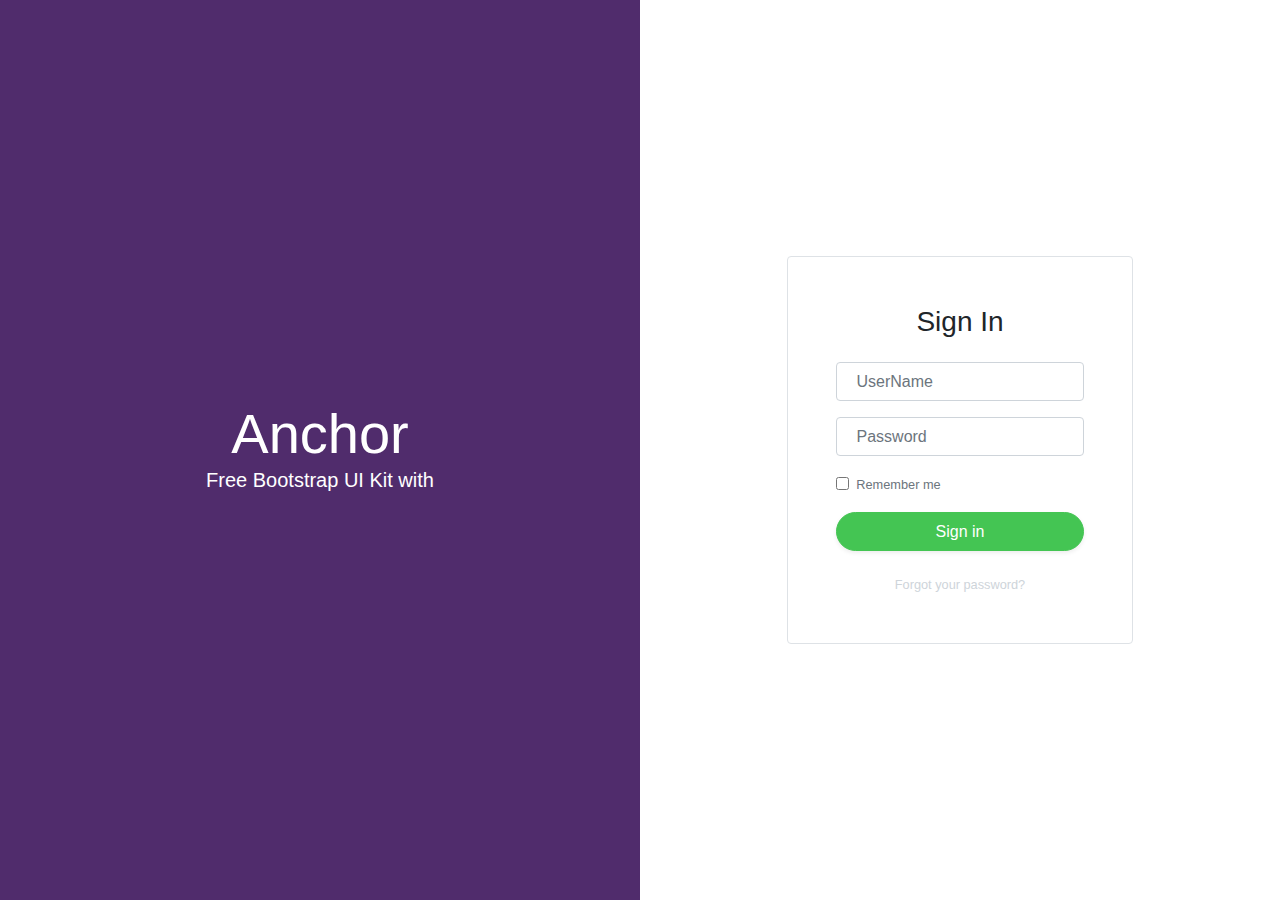
<file: pages/login.html>
<!DOCTYPE html>
<html lang="en">

<head>
  <meta charset="utf-8" />
  <link rel="apple-touch-icon" sizes="76x76" href="./assets/img/favicon.ico">
  <link rel="icon" type="image/png" href="./assets/img/favicon.ico">
  <meta http-equiv="X-UA-Compatible" content="IE=edge,chrome=1" />
  <title>Anchor Bootstrap 4.1.3 UI Kit by WowThemesNet</title>
  <meta content='width=device-width, initial-scale=1.0, maximum-scale=1.0, user-scalable=0, shrink-to-fit=no'
    name='viewport' />


  <!-- Google Font -->

  <!-- Font Awesome Icons -->
  <link rel="stylesheet" href="https://use.fontawesome.com/releases/v5.3.1/css/all.css"
    integrity="sha384-mzrmE5qonljUremFsqc01SB46JvROS7bZs3IO2EmfFsd15uHvIt+Y8vEf7N7fWAU" crossorigin="anonymous">

  <!-- Main CSS -->
  <link href="../assets/css/main.css" rel="stylesheet" />

  <!-- Animation CSS -->
  <link href="../assets/css/vendor/aos.css" rel="stylesheet" />

</head>

<body>
  <!-- Main -->
  <div class="d-md-flex h-md-100 align-items-center">
    <div class="col-md-6 p-0 bg-indigo h-md-100">
      <div class="text-white d-md-flex align-items-center h-100 p-5 text-center justify-content-center">
        <div class="logoarea pt-5 pb-5">
          <p>
            <i class="fa fa-anchor fa-3x"></i>
          </p>
          <h1 class="mb-0 mt-3 display-4">Anchor</h1>
          <h5 class="mb-4 font-weight-light">Free Bootstrap UI Kit with <i class="fab fa-sass fa-2x text-cyan"></i></h5>

        </div>
      </div>
    </div>
    <div x-data="loginForm()" class="col-md-6 p-0 bg-white h-md-100 loginarea">
      <div class="d-md-flex align-items-center h-md-100 p-5 justify-content-center">
        <form class="border rounded p-5" x-on:submit.prevent="submit">
          <h3 class="mb-4 text-center">Sign In</h3>
          <div class="form-group">
            <input type="text" x-model="username" @input="hasError=false" class="form-control" id="exampleInputEmail1"
              aria-describedby="emailHelp" placeholder="UserName" required="">
          </div>
          <div class="form-group">
            <input type="password" x-model="password" @input="hasError=false" class="form-control"
              id="exampleInputPassword1" placeholder="Password" required="">
          </div>
          <span x-text="errorMsg" class="login-error-msg" x-show="hasError"></span>
          <div class="form-group form-check">
            <input type="checkbox" class="form-check-input" id="exampleCheck1">
            <label class="form-check-label small text-muted" for="exampleCheck1">Remember me</label>
            <!-- todo: add remember me functionality -->
          </div>
          <button type="submit" class="btn btn-success btn-round btn-block shadow-sm">Sign in</button>
          <small class="d-block mt-4 text-center"><a class="text-gray" href="#">Forgot your password?</a></small>
        </form>
      </div>
    </div>
  </div>
  <!-- End Main -->




  <!--------------------------------------
JAVASCRIPTS
--------------------------------------->
  <script src="../assets/js/vendor/jquery.min.js" type="text/javascript"></script>
  <script src="../assets/js/vendor/popper.min.js" type="text/javascript"></script>
  <script src="../assets/js/vendor/bootstrap.min.js" type="text/javascript"></script>
  <script src="../assets/js/functions.js" type="text/javascript"></script>
  <script src="../assets/js/alpinejs.js" defer></script>


  <!-- Animation -->
  <script src="../assets/js/vendor/aos.js" type="text/javascript"></script>
  <script>

    function loginForm() {
      return {
        username: "",
        password: "",
        isLoggedIn: false,
        userList: "",
        hasError: false,
        errorMsg: "",
        async submit() {
          try {
            const response = await fetch("/api/login", {
              method: "POST",
              headers: {
                "Content-Type": "application/json",
              },
              body: JSON.stringify({
                username: this.username,
                password: this.password,
              }),
            });
            if (!response.ok) {
              const data = await response.json();
              console.log(data);
              throw new Error(`${data.msg}`);
            }
            location.reload();
          } catch (error) {
            this.hasError = true;
            this.errorMsg = error.message;
          }
        },
      };
    }
  </script>
  <noscript>
    <style>
      *[data-aos] {
        display: block !important;
        opacity: 1 !important;
        visibility: visible !important;
      }
    </style>
  </noscript>
  <script>
    AOS.init({
      duration: 700
    });
  </script>

  <!-- Disable animation on less than 1200px, change value if you like -->
  <script>
    AOS.init({
      disable: function () {
        var maxWidth = 1200;
        return window.innerWidth < maxWidth;
      }
    });
  </script>

</body>

</html>
</file>
